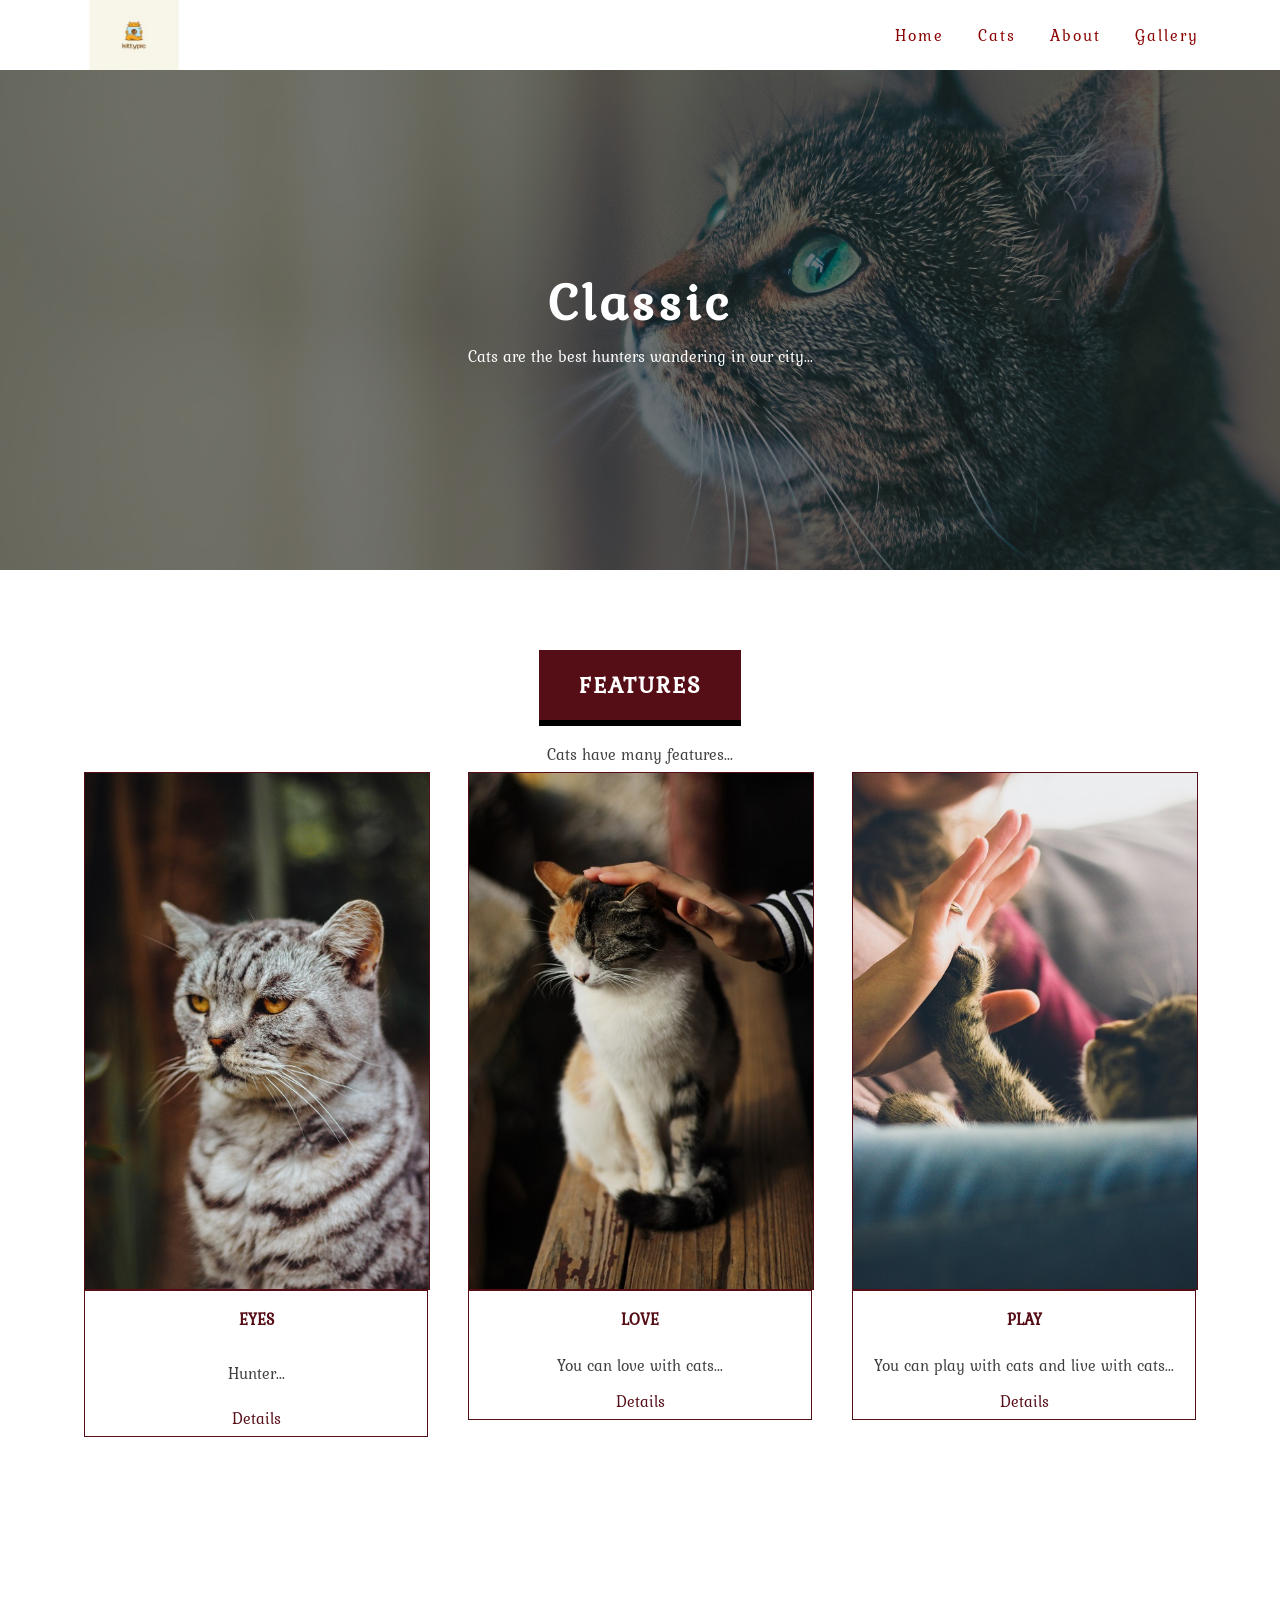
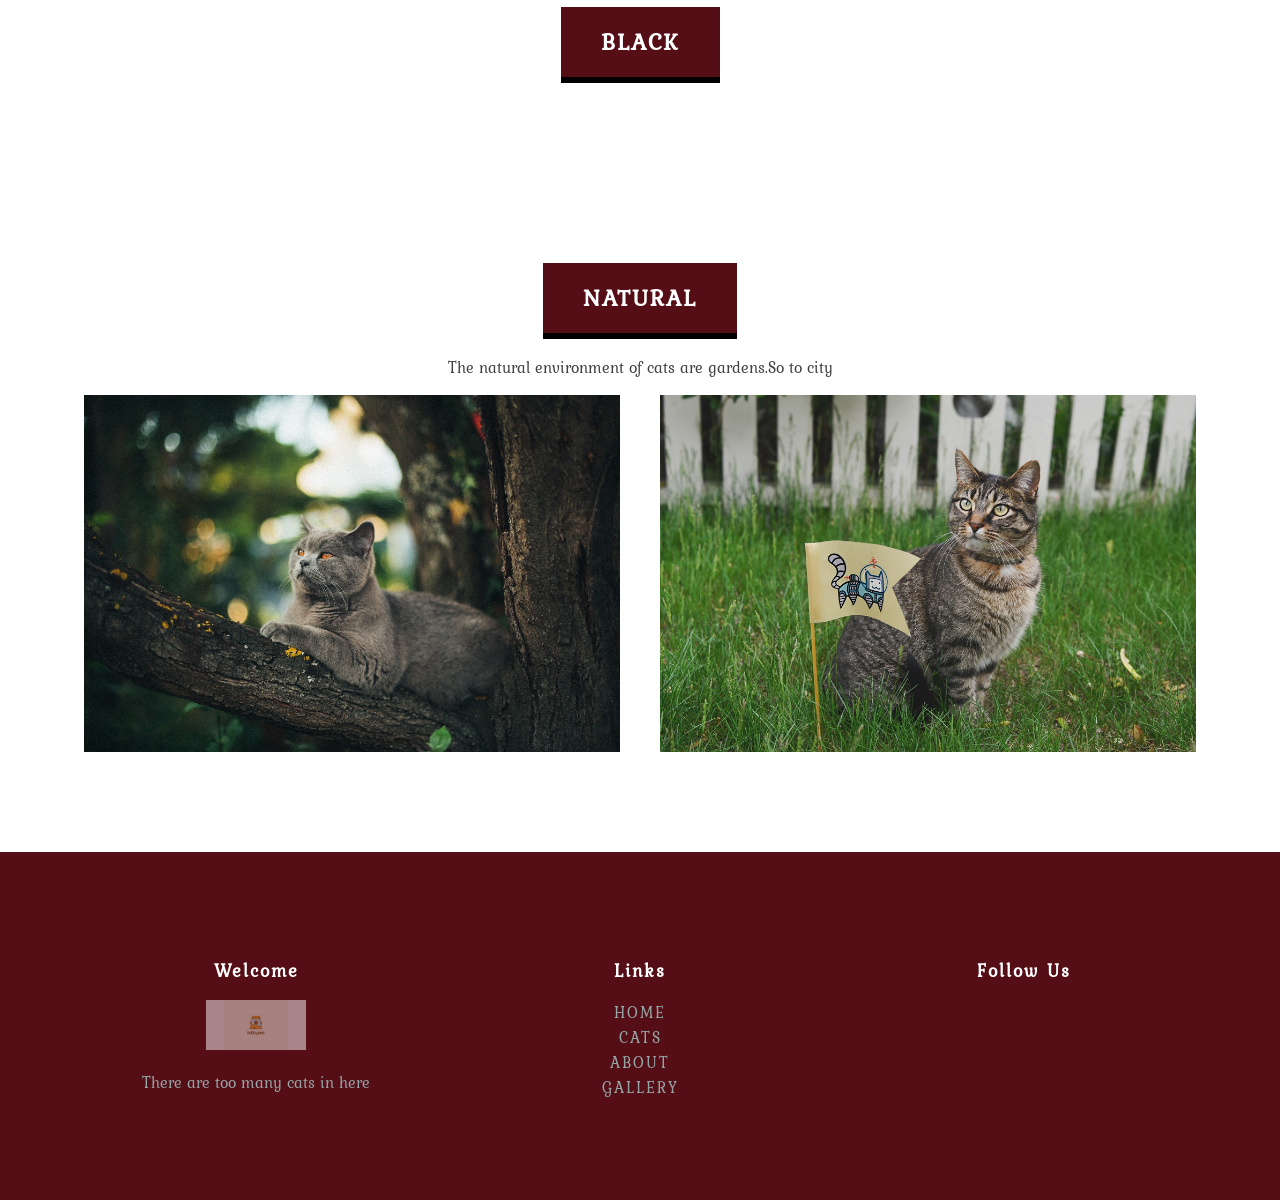
<file: index.html>
<!DOCTYPE html>
<html lang="en">
<head>
    <!-- All comments lines are in Turkish. Please let use translate to understand-->
    <!--Bu metalar sayfanın aramalarda gözükmesi ve bir kaç bilgi, düzeltmeyi içerebilir.-->
    <meta charset="UTF-8">
    <meta name="viewport" content="width=device-width, initial-scale=1.0">
    <meta http-equiv="X-UA-Compatible" content="ie=edge">
    <meta name="author" content="Mahmut HELLİ">
    <meta name="keywords" content="Cat, Cat Image">
    <meta name="description" content="Cat Image">


    <link rel="stylesheet" type="text/css" href="src/css/reset.css"/>
    <link rel="stylesheet" type="text/css" href="src/css/main.css">

    <title>Home - Cats</title>
    
    
</head>
<body>  
    <header>
        <div class="container">
            <div class="logo">
                <a href="index.html"><img src="src/img/logo.jpg"></a>
            </div>
            <div class="menu">
                <ul>
                    <li><a href="index.html">Home</a></li>
                    <li><a href="cats.html">Cats</a></li>
                    <li><a href="about.html">About</a></li>
                    <li><a href="gallery.html">Gallery</a></li>
                </ul>
            </div>
        </div>
    </header>
    <!--MAIN SECTION-->
    <section id="mainSlider" class="slider">
        <div id="mainCaption" class="caption">
            <h1>Classic</h1>
            <p>Cats are the best hunters wandering in our city...</p>
        </div>
    </section>    
    <!--FEATURE SECTION-->
    <section id="features" class="sectionArea">
        <div class="featuresTop">
            <!--Tekrar tekrar kullanılacak durumlar için h2 gibi taglarda da class ismi kullanıyoruz.-->
            <h2 class="sectionHeader">FEATURES</h2>
            <p>Cats have many features...</p>
        </div>
        <div class="featuresBody">
            <div class="container">
                <div class="col3">
                    <div class="item">
                        <div class="zoom">
                            <img src="src/img/catman1.jpg">
                        </div>
                        <div class="itemText">
                            <h3>EYES</h3>
                            <p class="customp">Hunter...</p>
                            <a href="#" class="btnDetails">Details</a>
                        </div>
                    </div>
                </div>
                <div class="col3">
                    <div class="item">
                        <div class="zoom">
                            <img src="src/img/catman2.jpg">
                        </div>
                        <div class="itemText">
                            <h3>LOVE</h3>
                            <p>You can love with cats...</p>
                            <a href="#" class="btnDetails">Details</a>
                        </div>
                    </div>
                </div>
                <div class="col3">
                    <div class="item">
                        <div class="zoom">
                            <img src="src/img/catman3.jpg">
                        </div>
                        <div class="itemText">
                            <h3>PLAY</h3>
                            <p>You can play with cats and live with cats...</p>
                            <a href="#" class="btnDetails">Details</a>
                        </div>
                    </div>
                </div>
            </div>
        </div>
    </section>
    <!-- PARALLAX SECTİON -->
    <section id="parallax" class="sectionArea">
        <div class="parallaxTop">
            <h2 class="sectionHeader">BLACK</h2>
        </div>
    </section>

    <!-- ENGİNE START SECTİON -->
    <section id="engine" class="sectionArea">
        <div class="engineTop">
            <h2 class="sectionHeader">NATURAL</h2>
            <p>The natural environment of cats are gardens.So to city</p>
        </div>
        <div class="engineBody">
            <div class="container">
                <div class="col2">
                    <div class="engineContainer">
                        <img src="src/img/catman7.jpg" class="imageOver">
                        <div class="engineOverLay">
                            <div class="engineText">Observations</div>
                        </div>
                    </div>
                </div>
                <div class="col2">
                    <div class="engineContainer">
                        <img src="src/img/catman6.jpg" class="imageOver">
                        <div class="engineOverLay2">
                            <div class="engineText">Lord</div>
                        </div>
                    </div>
                </div>
            </div>
        </div>
    </section>

    <!-- ENGİNE SECTİON -->

    <footer class="sectionArea">
        <div class="container">
            <div class="col3">
                <div class="footerItem">
                    <h3>Welcome</h3>
                    <a href="index.html"><img src="src/img/logo.jpg"></a>
                    <p>There are too many cats in here </p>
                </div>
            </div>
            <div class="col3">
                <div class="footerItem">
                    <h3>Links</h3>
                    <ul class="footerLinks">
                        <li><a href="index.html">HOME</a></li>
                        <li><a href="cats.html">CATS</a></li>
                        <li><a href="about.html">ABOUT</a></li>
                        <li><a href="gallery.html">GALLERY</a></li>
                    </ul>
                </div>
            </div>
            <div class="col3">
                <div class="footerItem">
                    <h3>Follow Us</h3>
                </div>
            </div>
        </div>
    </footer>
</body>
</html>
</file>
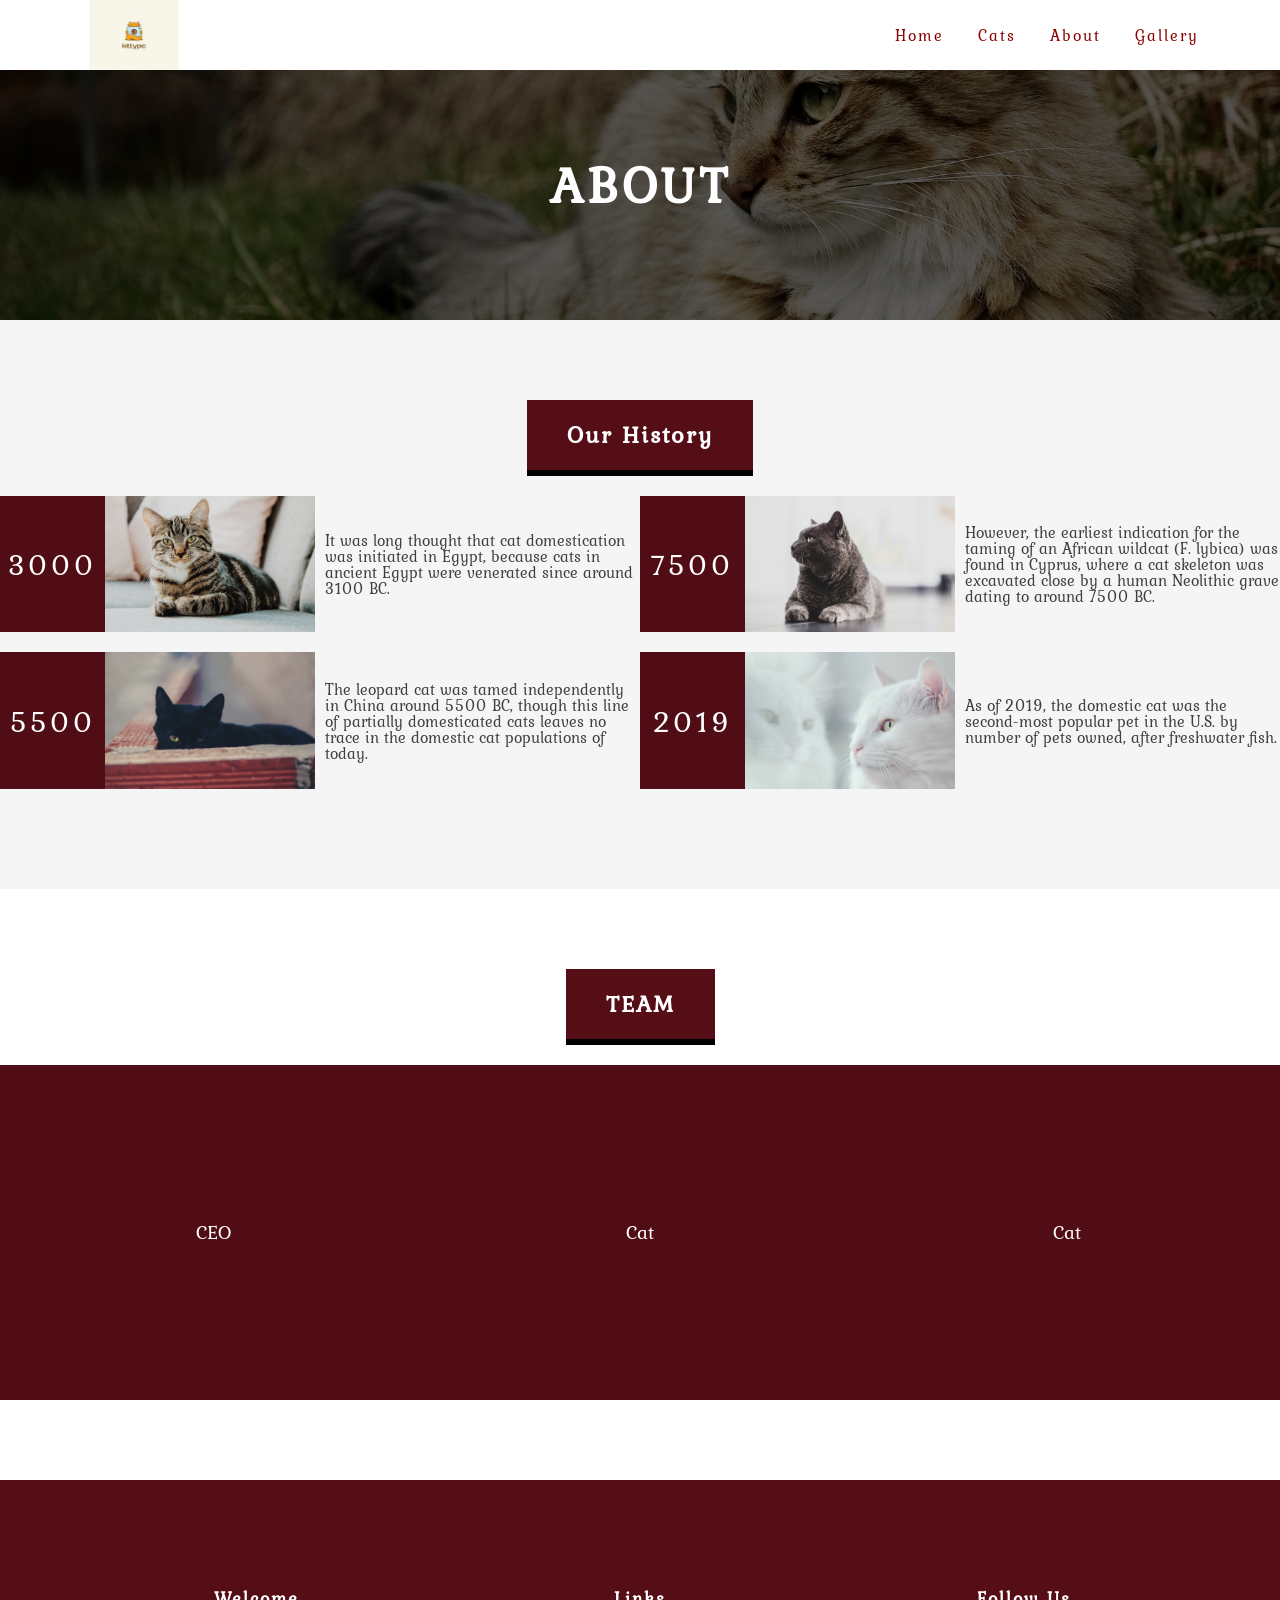
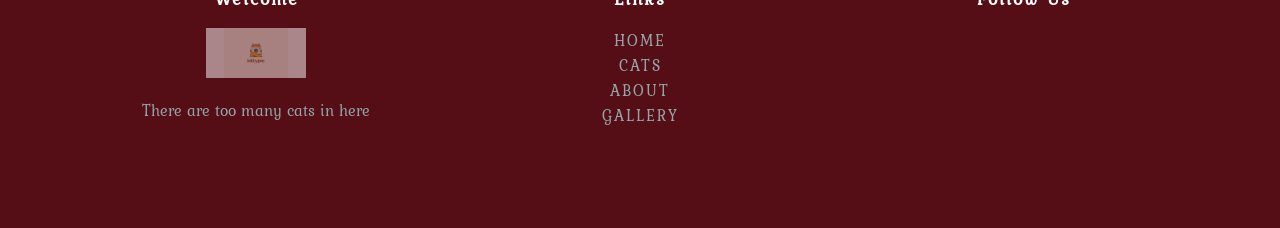
<file: about.html>
<!DOCTYPE html>
<html lang="en">
<head>
    <!-- All comments lines are in Turkish. Please let use translate to understand-->
    <!--Bu metalar sayfanın aramalarda gözükmesi ve bir kaç bilgi, düzeltmeyi içerebilir.-->
    <meta charset="UTF-8">
    <meta name="viewport" content="width=device-width, initial-scale=1.0">
    <meta http-equiv="X-UA-Compatible" content="ie=edge">
    <meta name="author" content="Mahmut HELLİ">
    <meta name="keywords" content="Cat, Cat Image">
    <meta name="description" content="Cat Image">


    <link rel="stylesheet" type="text/css" href="src/css/reset.css"/>
    <link rel="stylesheet" type="text/css" href="src/css/main.css">

    <title>ABOUT - Cats</title>
    
    
</head>
<body>  
    <header>
        <div class="container">
            <div class="logo">
                <a href="index.html"><img src="src/img/logo.jpg"></a>
            </div>
            <div class="menu">
                <ul>
                    <li><a href="index.html">Home</a></li>
                    <li><a href="cats.html">Cats</a></li>
                    <li><a href="about.html">About</a></li>
                    <li><a href="gallery.html">Gallery</a></li>
                </ul>
            </div>
        </div>
    </header>
    <!--MAIN SECTION-->
    <section id="aboutSlider" class="slider">
        <div id="aboutCaption" class="caption">
            <h1>ABOUT</h1>
        </div>
    </section>    
    
    <!-- BİZİM HİKAYEMİZ -->
    

    <section id="ourHistory" class="sectionArea">
        <div class="ourHistoryTop">
            <h2 class="sectionHeader">Our History</h2>
        </div>
        <div class="ourHistoryBody">
            <div class="containerFluid">
                <div class="col2">
                    <div class="ourHistoryDate">
                        <p>3000</p>
                    </div>
                    <div class="ourHistoryImage">
                        <img src="src/img/catman14.jpg">
                    </div>
                    <div class="ourHistoryText">
                        <p>It was long thought that cat domestication was initiated in Egypt, because cats in ancient Egypt were venerated since around 3100 BC.</p>
                    </div>
                </div>
                <div class="col2">
                    <div class="ourHistoryDate">
                        <p>7500</p>
                    </div>
                    <div class="ourHistoryImage">
                        <img src="src/img/catman15.jpg">
                    </div>
                    <div class="ourHistoryText">
                        <p>However, the earliest indication for the taming of an African wildcat (F. lybica) was found in Cyprus, where a cat skeleton was excavated close by a human Neolithic grave dating to around 7500 BC.</p>
                    </div>
                </div>
            </div>
            <div class="containerFluid">
                <div class="col2">
                    <div class="ourHistoryDate">
                        <p>5500</p>
                    </div>
                    <div class="ourHistoryImage">
                        <img src="src/img/catman16.jpg">
                    </div>
                    <div class="ourHistoryText">
                        <p>The leopard cat was tamed independently in China around 5500 BC, though this line of partially domesticated cats leaves no trace in the domestic cat populations of today.</p>
                    </div>
                </div>
                <div class="col2">
                    <div class="ourHistoryDate">
                        <p>2019</p>
                    </div>
                    <div class="ourHistoryImage">
                        <img src="src/img/catman17.jpg">
                    </div>
                    <div class="ourHistoryText">
                        <p>As of 2019, the domestic cat was the second-most popular pet in the U.S. by number of pets owned, after freshwater fish.</p>
                    </div>
                </div>
            </div>
        </div>
    </section>

    <!-- TEAM SECTİON -->

    <section id="team" class="sectionArea">
        <div class="teamTop">
            <h2 class="sectionHeader">TEAM</h2>
        </div>
        <div class="teamBody">
            <div class="containerFluid">
                <div class="col3">
                    <div class="teamMember">
                        <img src="src/img/ceo1.jpg" class="teamMemberImage">
                        <div class="teamMemberInfo">
                            <h5>Mahmut HELLİ</h5>
                        </div>
                        <div class="teamMemberOverLay">
                            <div class="teamTitle">CEO</div>
                        </div>
                    </div>
                </div>
                <div class="col3">
                    <div class="teamMember">
                        <img src="src/img/ceo2.jpg" class="teamMemberImage">
                        <div class="teamMemberInfo">
                            <h5>Crowley</h5>
                        </div>
                        <div class="teamMemberOverLay">
                            <div class="teamTitle">Cat</div>
                        </div>
                    </div>
                </div>
                <div class="col3">
                    <div class="teamMember">
                        <img src="src/img/ceo3.jpg" class="teamMemberImage">
                        <div class="teamMemberInfo">
                            <h5>Lucifer</h5>
                        </div>
                        <div class="teamMemberOverLay">
                            <div class="teamTitle">Cat</div>
                        </div>
                    </div>
                </div>
            </div>
        </div>

    </section>

    <!-- FOOTER SECTİON -->

    <footer class="sectionArea">
        <div class="container">
            <div class="col3">
                <div class="footerItem">
                    <h3>Welcome</h3>
                    <a href="index.html"><img src="src/img/logo.jpg"></a>
                    <p>There are too many cats in here</p>
                </div>
            </div>
            <div class="col3">
                <div class="footerItem">
                    <h3>Links</h3>
                    <ul class="footerLinks">
                        <li><a href="index.html">HOME</a></li>
                        <li><a href="cats.html">CATS</a></li>
                        <li><a href="about.html">ABOUT</a></li>
                        <li><a href="gallery.html">GALLERY</a></li>
                    </ul>
                </div>
            </div>
            <div class="col3">
                <div class="footerItem">
                    <h3>Follow Us</h3>
                </div>
            </div>
        </div>
    </footer>
</body>
</html>
</file>
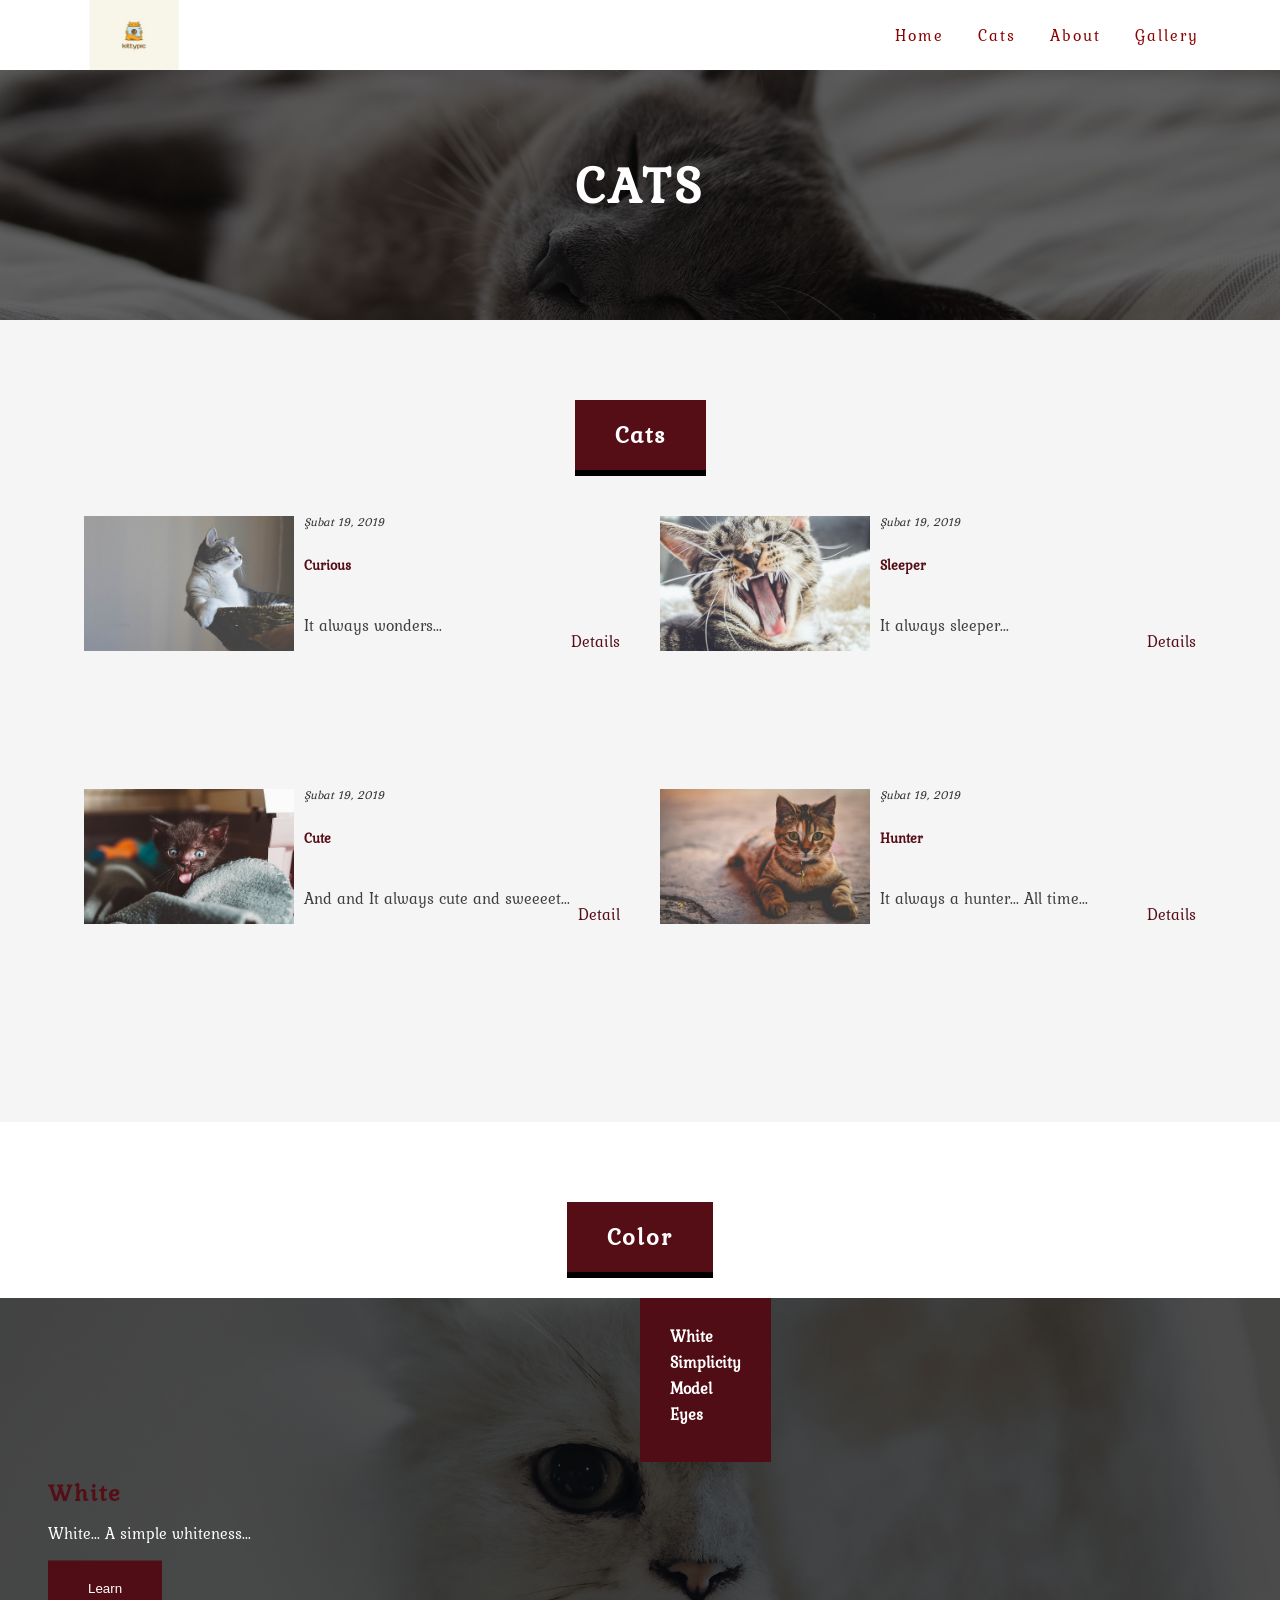
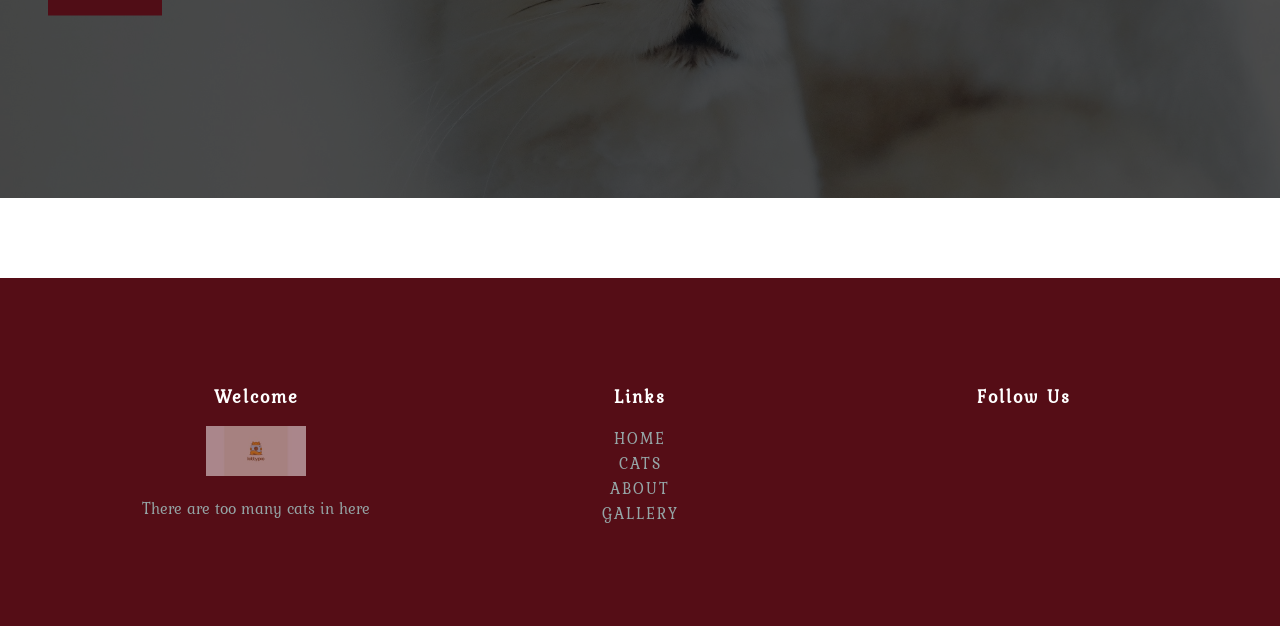
<file: cats.html>
<!DOCTYPE html>
<html lang="en">
<head>
    <!-- All comments lines are in Turkish. Please let use translate to understand-->
    <!--Bu metalar sayfanın aramalarda gözükmesi ve bir kaç bilgi, düzeltmeyi içerebilir.-->
    <meta charset="UTF-8">
    <meta name="viewport" content="width=device-width, initial-scale=1.0">
    <meta http-equiv="X-UA-Compatible" content="ie=edge">
    <meta name="author" content="Mahmut HELLİ">
    <meta name="keywords" content="Cat, Cat Image">
    <meta name="description" content="Cat Image">


    <link rel="stylesheet" type="text/css" href="src/css/reset.css"/>
    <link rel="stylesheet" type="text/css" href="src/css/main.css">

    <title>CATS - Cats</title>
    
    
</head>
<body>  
    <header>
        <div class="container">
            <div class="logo">
                <a href="index.html"><img src="src/img/logo.jpg"></a>
            </div>
            <div class="menu">
                <ul>
                    <li><a href="index.html">Home</a></li>
                    <li><a href="cats.html">Cats</a></li>
                    <li><a href="about.html">About</a></li>
                    <li><a href="gallery.html">Gallery</a></li>
                </ul>
            </div>
        </div>
    </header>
    <!--MAIN SECTION-->
    <section id="carsSlider" class="slider">
        <div id="carsCaption" class="caption">
            <h1>CATS</h1>
        </div>
    </section>    
    
    <!-- INSPECT SECTİON -->
    <!-- Biz nerede div oluşturacağız nerede oluşturmayacağız ? Biz görseli kapsayan inspectImage oluşturduk ama bunu
    kullanadabiliriz kullanmayadabiliriz. Web sayfasına koyduğumuz elementleri div daha fazla kontrol etmemizi sağlar. -->
    <section id="inspect" class="sectionArea">
        <div class="inspectTop">
            <h2 class="sectionHeader">Cats</h2>
        </div>
        <div class="inspectBody">
            <div class="container">
                <div class="col2">
                    <div class="inspectImage">
                        <img src="src/img/catman8.jpg">
                    </div>
                    <div class="inspectText">
                        <p class="date">Şubat 19, 2019</p>
                        <h4>Curious</h4>
                        <p>It always wonders...</p>
                        <a href="#">Details</a>
                    </div>
                </div>
                <div class="col2">
                    <div class="inspectImage">
                        <img src="src/img/catman9.jpg">
                    </div>
                    <div class="inspectText">
                        <p class="date">Şubat 19, 2019</p>
                        <h4>Sleeper</h4>
                        <p>It always sleeper...</p>
                        <a href="#">Details</a>
                    </div>
                </div>
            </div>
            <div class="container">
                <div class="col2">
                    <div class="inspectImage">
                        <img src="src/img/catman10.jpg">
                    </div>
                    <div class="inspectText">
                        <p class="date">Şubat 19, 2019</p>
                        <h4>Cute</h4>
                        <p>And and It always cute and sweeeet...</p>
                        <a href="#">Detail</a>
                    </div>
                </div>
                <div class="col2">
                    <div class="inspectImage">
                        <img src="src/img/catman11.jpg">
                    </div>
                    <div class="inspectText">
                        <p class="date">Şubat 19, 2019</p>
                        <h4>Hunter</h4>
                        <p>It always a hunter... All time...</p>
                        <a href="#">Details</a>
                    </div>
                </div>
            </div>
        </div>
    </section>


    <!-- PROJECTX SECTİON -->

    <section id="projectX" class="sectionArea">
        <div class="projectXTop">
            <h2 class="sectionHeader">Color</h2>
        </div>
        <div class="projectXBody">
            <div class="containerFluid">
                <div class="captionPX">
                    <div class="col2">
                        <div class="projectXInfo">
                            <h4 class="projectXTitle">White</h4>
                            <p class="projectXText">White... A simple whiteness...</p>
                            <button type="button" class="projectXBtn">Learn</button>
                        </div>
                    </div>
                    <div class="col2">
                        <div class="projectXHighLight">
                            <ul class="projectXDetail">
                                <li class="projex">White</li>
                                <li>Simplicity</li>
                                <li>Model</li>
                                <li>Eyes</li>
                            </ul>
                        </div>
                    </div>
                </div>
            </div>
        </div>
    </section>









    <!-- FOOTER SECTİON -->

    <footer class="sectionArea">
        <div class="container">
            <div class="col3">
                <div class="footerItem">
                    <h3>Welcome</h3>
                    <a href="index.html"><img src="src/img/logo.jpg"></a>
                    <p>There are too many cats in here</p>
                </div>
            </div>
            <div class="col3">
                <div class="footerItem">
                    <h3>Links</h3>
                    <ul class="footerLinks">
                        <li><a href="index.html">HOME</a></li>
                        <li><a href="cats.html">CATS</a></li>
                        <li><a href="about.html">ABOUT</a></li>
                        <li><a href="gallery.html">GALLERY</a></li>
                    </ul>
                </div>
            </div>
            <div class="col3">
                <div class="footerItem">
                    <h3>Follow Us</h3>
                </div>
            </div>
        </div>
    </footer>
</body>
</html>
</file>
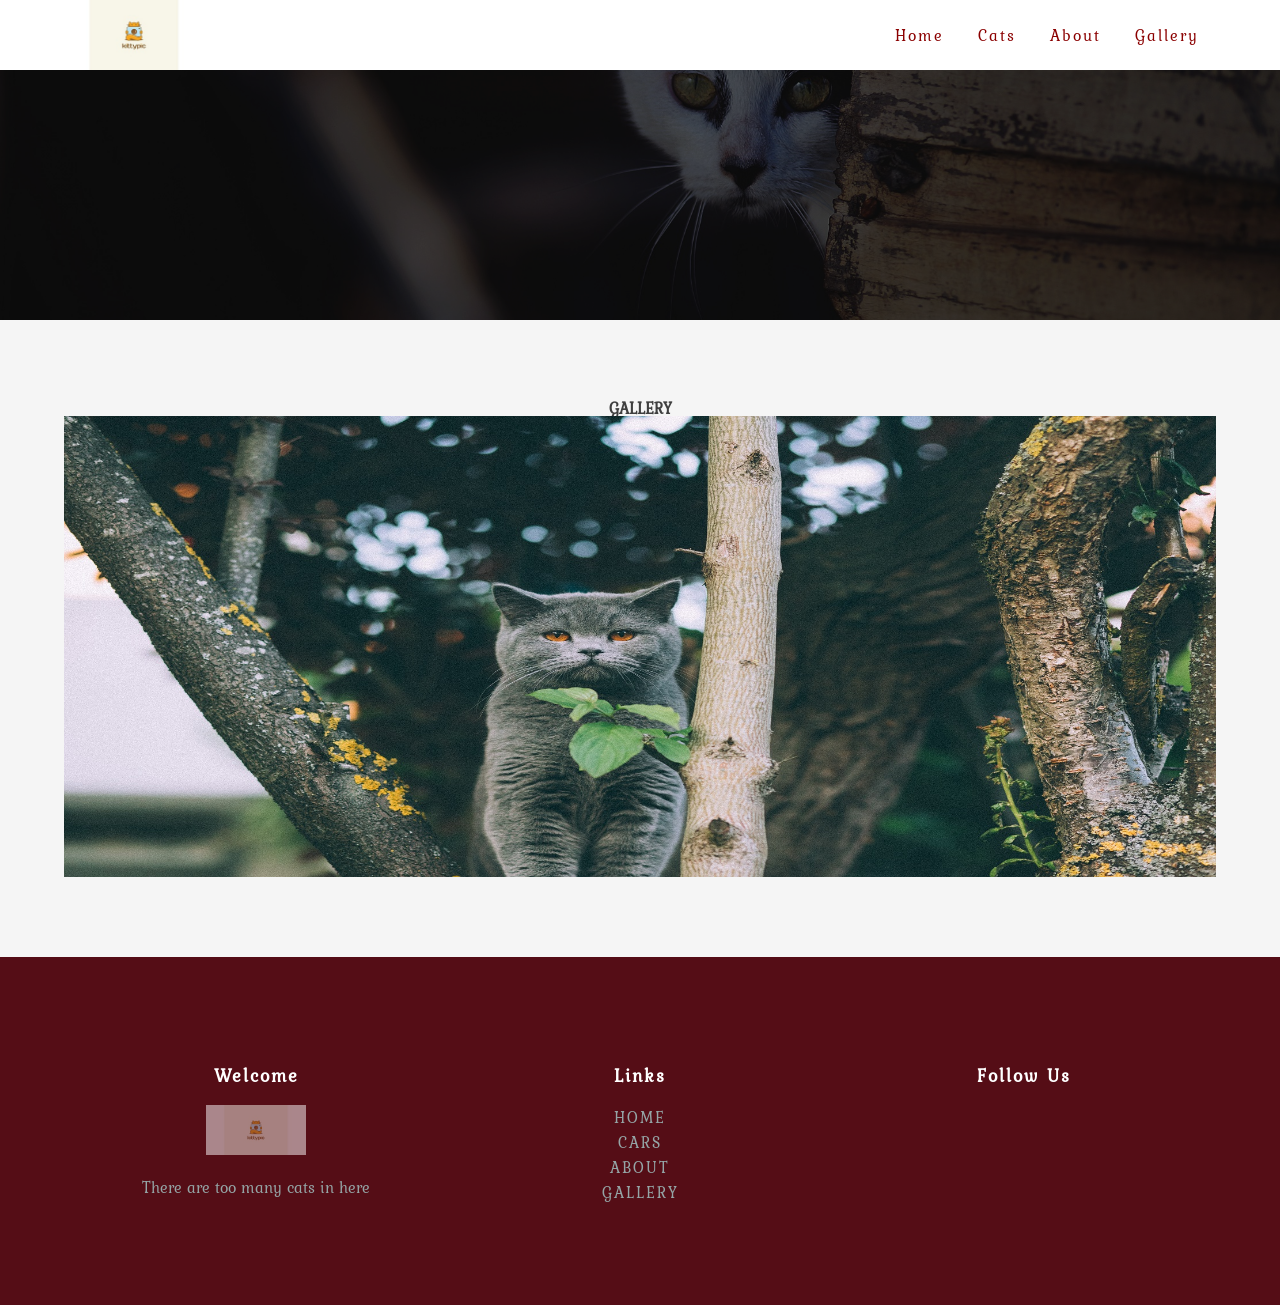
<file: gallery.html>
<!DOCTYPE html>
<html lang="en">
<head>
    <!-- All comments lines are in Turkish. Please let use translate to understand-->
    <!--Bu metalar sayfanın aramalarda gözükmesi ve bir kaç bilgi, düzeltmeyi içerebilir.-->
    <meta charset="UTF-8">
    <meta name="viewport" content="width=device-width, initial-scale=1.0">
    <meta http-equiv="X-UA-Compatible" content="ie=edge">
    <meta name="author" content="Mahmut HELLİ">
    <meta name="keywords" content="Cat, Cat Image">
    <meta name="description" content="Cat Image">


    <link rel="stylesheet" type="text/css" href="src/css/reset.css"/>
    <link rel="stylesheet" type="text/css" href="src/css/main.css">

    <title>GALLERY - Cats</title>
    
    
</head>
<body>  
    <header>
        <div class="container">
            <div class="logo">
                <a href="index.html"><img src="src/img/logo.jpg"></a>
            </div>
            <div class="menu">
                <ul>
                    <li><a href="index.html">Home</a></li>
                    <li><a href="cats.html">Cats</a></li>
                    <li><a href="about.html">About</a></li>
                    <li><a href="gallery.html">Gallery</a></li>
                </ul>
            </div>
        </div>
    </header>

    <!--MAIN SECTION-->
    <section id="contactSlider" class="slider">
        <div id="contactCaption" class="caption">
            <h1></h1>
        </div>
    </section>    

    <!-- GALLERY SECTİON -->
    <section id="gallery" class="sectionArea">
        <div class="galleryTop">
            <h2 class="sectinoHeader">GALLERY</h2>
        </div>
        <div class="galleryBody">
            <div class="container">
                <div class="gallerySlider">
                    <div class="gallerySliderItem">
                        <img src="src/img/catmanglry.jpg">
                        <img src="src/img/catmanglry2.jpg">
                        <img src="src/img/catmanglry3.jpg">
                        
                    </div>
                </div>
            </div>
        </div>

    </section>




    <!-- FOOTER SECTİON -->

    <footer class="sectionArea">
        <div class="container">
            <div class="col3">
                <div class="footerItem">
                    <h3>Welcome</h3>
                    <a href="index.html"><img src="src/img/logo.jpg"></a>
                    <p>There are too many cats in here</p>
                </div>
            </div>
            <div class="col3">
                <div class="footerItem">
                    <h3>Links</h3>
                    <ul class="footerLinks">
                        <li><a href="index.html">HOME</a></li>
                        <li><a href="cars.html">CARS</a></li>
                        <li><a href="about.html">ABOUT</a></li>
                        <li><a href="gallery.html">GALLERY</a></li>
                    </ul>
                </div>
            </div>
            <div class="col3">
                <div class="footerItem">
                    <h3>Follow Us</h3>
                </div>
            </div>
        </div>
    </footer>
</body>
</html>
</file>
<file: src/css/main.css>
/* GENERAL SETTİNGS */

@font-face {
    font-family: 'Kurale';
    src: url('/src/fonts/Kurale-Regular.ttf');
}

body {
    background: white;
    color: #3f3f3f;
    font: 14px / 28px;
    font-family: 'Kurale', Arial;
}

h1 {
    font-size: 52px;
    letter-spacing: 4px;
    margin-bottom: 20px; 
}

h3 {
    font-size: 16px;
    color: #550D16;
    transition: all .5s ease;
    padding: 10px;
}

.btnDetails {
    color: #550D16;
    text-decoration: none;
    transition: all .5s ease;
}


.customp {
    padding: 8.3px;
}

.item:hover .btnDetails {
    /* Bu başlık item ın üzerine geldiğimde btnDetails ne olsun demektir.*/ 
    color: white;
}

.sectionHeader {
    background: #550D16;
    border-bottom: 6px solid #000;
    height: 60px;
    color: white;
    display: inline-block; /* Tamamen block olarak kapsamasın. Yani yazı bittiği halde sağa doğru background gitmesini engelliyor.*/
    line-height: 60px; /* Text i bu şekilde kolaylıkla ortalamış oluruz. */
    font-size: 24px;
    padding: 5px 40px; /* Aşağıdan yukarıdan 5 px, sağ soldan 40 px */
    letter-spacing: 2px;
    margin-bottom: 20px;  
}

.sectionArea {
    padding: 80px 0; /* Yukarıdan aşağıdan 80 piksel sağdan soldan 0 */ 
}
/* GRID SETTİNGS */
/* Class ları seçerken başına nokta koyuyoruz. */
.container{
    width: 90%;
    margin: 0 auto; /* Ortala diyoruz. */
    display: flex; /* Container içindeki tüm yapılar yan yana geldi */
}

.featuresBody .container {
    justify-content: space-between; /* İçeriklerin arasında ki boşlukların birbirine eşit olmasını istiyorum.*/
}

.featuresBody .container {
    justify-content: space-between;
}

.engineBody .container {
    justify-content: space-between;
}

.col3 {
    flex-grow: 1; /* Sütun uzunlukları birbirine eşit olsun. */
    width: 33.33%; /* Sütun 3 e bölündüğü için mesela col2 classın da bunu 50% yapacağız. */
}

.col2{
    flex-grow: 1;
    width: 50%;
    padding: 20px;
}


/* HOME SETTİNGS */


header .logo{
    margin-right: auto; /* Sağ taraftaki boşluğu otomatik olarak ayarladı. */
}

header .logo img{
    display: block;
    height: 70px; 
}

.menu li{
    float: left; /* Sola kay diyorum */
}

.menu li a{
    padding: 27px 17px; /* Yukardan ve aşağıdan 27 px , sağdan ve soldan 17 px boşluk verdik. */
    display: block;
    text-decoration: none; /* alt çizgi istemiyorum */
    letter-spacing: 2px; /* Harfler arasında ki boşluklar */
    color: darkred;
    transition: all .5s ease; /* Mouse ile üzerine gelince kırmızı oluyor onu kontrol ediyoruz. */
}


.menu li:hover a {
    background: darkred;
    color: white;
}

#mainSlider {
    /* Class lar da . ile css kodu gireriz id lerde # işareti ile.*/
    height: 500px;
    background: url('../img/catman4.jpg') center center no-repeat; /* center ile merkezliyorum. Resimi url ile koyuyorum.*/ 
    background-size: cover; /* Resimi benim istediğim boyuta getiriyor */ 
}

.slider {
    width: 100%;
}

#mainCaption {
    height: 500px;
    background: rgba(0,0,0,.5);
}

.caption{
    display: flex; /* Display flex dedikten sonra yazılar yan yana gelir sonra ayarlama yaparım. */
    flex-direction: column; /* Sütun şeklinde olsun diyorum yazılar alt alta geliyor. */
    align-items: center; /* Bu ve bir altında ki kod ile yazıyı ortaya alıyorum bu class içinde. */ 
    justify-content: center;
    width: 100%;
    color: white; 
}


.featuresTop {
    text-align: center; /* Class ın içindeki text i merkeze alır. */
}

.item {
    padding: 10px 20px; /* Resimler arasında ki boşluklar için. */
}

.zoom {
    position: relative; /* Kendi kendine bir alanı olsun diyorum. */
    overflow: hidden;
    display: inline-block;
    width: 100%;
    vertical-align: top; 
    border: 1px solid #550D16;
}

.zoom img{
    display: block;/* inline block alanının tamamını kapsasın diye block sadece. */
    width: 100%;    
    height: auto;
    transition: all .5s ease; /* Fotoğrafın üzerine gelince birden 1.25 büyümesin zamana yaydık efekt gibi. */
    
}

.item .itemText {
    text-align: center;
    padding: 10px 20px;
    border: 1px solid #550D16;
}

.item:hover .zoom img{
    transform: scale(1.25); /* Üzerine Gelince Büyüklüğü 1.25 oranında artsın. */

}

.item:hover h3 {
    /* Burada hover olsun derken üzerine mouse geldiği zaman anlamında. */
    color: white;
}

.item:hover .itemText {
    background: #550D16;
    color: white;
    transition: all .5s ease;
}

.itemText p {
    margin: 20px 0;
}

#parallax {
    background: url('../img/catman5.jpg') center center no-repeat;
    text-align: center;
    background-size: cover;
    background-position: center;
    background-attachment: fixed;
    background: linear-gradient(
        rgba(0,0,0, .7),
        rgba(0,0,0,.7),
    ),

}

#parallax p {
    color: white;
}

.engineTop{
    text-align: center;
}

.engineContainer {
    position: relative;
    width: 100%;
}

.imageOver {
    display: block;
    width: 100%;
    height: auto;
}

.engineOverLay{
    position: absolute;
    bottom: 0;
    left: 0;
    right: 0;
    background-color: rgba(80,13,22, .7);
    overflow: hidden;
    width: 0; /* 0 verdim ki ben üzerine gelince kırmızı olarak birden çıksın. Onu da aşağıda 100 diyerek yapıyorum. */
    height: 100%;
    transition: .5s ease;
}

.engineContainer:hover .engineOverLay {
    width: 100%;
}

.engineText {
    white-space: nowrap; /* Üzerinde yazılan textin alt alta gelmesi veya bozulma durumlarını engellemek için. */
    font-size: 20px;
    color: white;
    position: absolute;
    top: 50%;
    left: 50%;
    transform: translate(-50%,-50%);
}


.engineOverLay2 {
    position: absolute;
    bottom: 0;
    left: 100%;
    right: 0;
    background-color: rgba(80,13,22, .7);
    overflow: hidden;
    width: 0; /* 0 verdim ki ben üzerine gelince kırmızı olarak birden çıksın. Onu da aşağıda 100 diyerek yapıyorum. */
    height: 100%;
    transition: .5s ease;
}

.engineContainer:hover .engineOverLay2 {
    width: 100%;
    left: 0;
}

footer{
    background-color: #550D16;
    text-align: center;
}

.footerItem {
    padding: 20px; /* Bu 3 kısımı birbirinden 20 px uzaklaştırıyorum. */
}

.footerItem img {
    height: 50px;
    opacity: .5;
    margin-bottom: 20px;
}

.footerItem h3 {
    color: white;
    font-size: 18px;
    letter-spacing: 2px; /*Harfler arası boşluk miktarı. */
    margin-bottom: 10px; /* Yukarıdan aşağı aralık bıraktı. */
}

footer .fa {
    font-size: 20px;
    color: white;
    line-height: 50px;
    transition: .3s ease;
}

footer .fa:hover {
    color: white;
}

footer p {
    color: #95a5a6;
    line-height: 20px;
}

.footerLinks a {
    text-decoration: none; /* Alt çizgileri kaldırdık. */
    color: #95a5a6;
    letter-spacing: 2px;
    transition: .3s ease;
    line-height: 25px;
    margin-bottom: 20px;
}

.footerLinks a:hover {
    color: white;
    text-decoration: underline;
}


#carsSlider {
    /* Class lar da . ile css kodu gireriz id lerde # işareti ile.*/
    height: 250px;
    background: url('../img/catman12.jpg') center center no-repeat; /* center ile merkezliyorum. Resimi url ile koyuyorum.*/ 
    background-size: cover; /* Resimi benim istediğim boyuta getiriyor */ 
}

#carsCaption {
    height: 250px;
    background: rgba(0,0,0, .6)
}

#inspect {
    background-color: #f5f5f5;
}

.inspectTop {
    text-align: center;
}

.inspectBody .col2 {
    display: flex;
}

/* Burada görseli küçültüp yazıları yanına koymaya çalışıyoruz.  */

.inspectImage {
    width: 40%;
}

.inspectImage img{
    width: 100%;
    height: auto; 
}

.inspectText {
    width: 60%;
    padding-left: 10px;
    margin-bottom: 100px;
}

.date {
    color: #333;
    font-size: 12px;
    font-style: italic;
    margin-bottom: 30px; 
}

h4 {
    color: #550D16;
    font-size: 14px;
    font-weight: bold;
    margin-bottom: 45px;
}

.inspectText a {
    float: right;
    text-decoration: none;
    color: #550D16;
}

.inspectText a:hover {
    text-decoration: underline;
}

/* PROJECT X kısmını yapacağız. */

.projectXTop {
    text-align: center;
}

#projectX .containerFluid {
    height: 500px;
    background: url('../img/catman13.jpg') center center no-repeat;
    background-size: cover;
}

.captionPX {
    display: flex; /* Aşağı da olan text leri aynı satıra çekti yani yanına. */
    background: rgba(0,0,0, .7);
    width: 100%;
    height: 500px;
}

.projectXInfo {
    position: relative;
    top:50%; /* %50 aşağı indi. */
    left: 50%; /* %50 sola kaydırdı. */
    margin-left: 5%;
    padding-right: 5%;
    transform: translate(-50%,-50%); /* Tam ortalar. */
}

.projectXTitle {
    font-size: 24px;
    letter-spacing: 2px;
    margin-bottom: 20px;
}

.projectXBtn {
    background-color: #500d16;
    cursor: pointer; /* Ok üzerine gelince el halini alır. Ok gider el gözükür. */
    color: white;
    padding: 20px 40px;
    border: none;
    margin-top: 20px;
    transition: all .5s ease;
}

.projectXBtn:hover {
    background-color: #fff;
    color: #500d16;
}

.projectXText {
    color: white;
}

.projectXHighLight {
    display: inline-block; /* inline-block dersek sadece yazıların olduğu bölümü block alır bunda tamamen alıyor.*/
    background-color: #500d16;
    padding: 30px;
}

.containerFluid .col2 {
    padding: 0;
}

.projectXDetail li {
    color: white;
    font-weight: bold;
    margin-bottom: 10px;
}

/* ABOUT SETTİNGS */

#aboutSlider {
    height: 250px;
    background: url('../img/cat2.jpg') center center no-repeat;
    background-size: cover;
}

#aboutCaption {
    height: 250px;
    background: rgba(0,0,0, .6);
}

#ourHistory {
    background-color: #f5f5f5;
}

.ourHistoryTop {
    text-align: center;
}

.ourHistoryBody .containerFluid{
    display: flex;
    justify-content: space-between;
    margin-bottom: 20px;
}

.ourHistoryBody .col2 {
    display: flex;
}

.ourHistoryDate {
    flex: 1; /* Bunun sıralamayla ilgisi yok. 1 birimlik uzunluk atıyoruz.  */
    text-align: center;
    background-color: #500d16;
    color: white;
}

.ourHistoryDate p {
    font-size: 30px;
    letter-spacing: 2px;
    position: relative; /* Neden relative çünkü textleri ortalamak istiyorum.*/
    top: 50%;
    left: 50%;
    transform: translate(-50%,-50%);
}

.ourHistoryImage { /* Görsel birimlere 2 birim uzunluk verdik. */
    flex: 2;
}

.ourHistoryImage img {
    width: 100%;
    height: 100%;
}

.ourHistoryText {
    flex: 3;
    margin-left: 10px;
}

.ourHistoryText p {
    position: relative; /* Neden relative çünkü textleri ortalamak istiyorum.*/
    top: 50%;
    left: 50%;
    transform: translate(-50%,-50%);
}

.teamTop {
    text-align: center;
}

.teamBody .containerFluid {
    display: flex;
    width: 100%;
}
/* Üstteki kodu yapınca aynı satır içine yerleştirdi.*/

.teamMember {
    position: relative;
    width: 100%; /* Bulunduğu sütunun tamamı kaplaması amacıyla.*/
}

.teamMemberImg {
    display: block; /* Yükseklik ve genişlik verebilmek için. */
    width: 100%;
    height: 100%;
}

.teamMemberOverLay {
    position: absolute; /* Eğer yukarda ki position relative yazmazsak buraya absolute yazarsak sayfanın tamamına göre ayarlar.*/
    top: 0;
    bottom: 0;
    left: 0;
    right: 0;
    height: 100%;
    width: 100%;
    opacity: 1;
    background-color: #500d16;
    transition: .5s ease;
}

.teamMember:hover .teamMemberOverLay{
    opacity: 0;
}

.teamMember:hover .teamMemberInfo {
    color: #fff;
    font-size: 20px;
    position: absolute;
    top: 50%;
    left: 50%;
    transform: translate(-50%,-50%);
}

.teamTitle {
    color: #fff;
    font-size: 20px;
    position: absolute;
    top: 50%;
    left: 50%;
    transform: translate(-50%,-50%);
}

.teamMemberInfo {
    color: #fff;
    background-color: rgba(80,13,22, .6);
    position: absolute;
    top: 50%;
    left: 50%;
    transform: translateX(-50%);
    transition: .5s ease;
    padding: 20px;
    text-align: center;
}

/* CONTACT SETTİNGS */

#contactSlider {
    height: 250px;
    background: url('../img/cat.jpg') center center no-repeat;
    background-size: cover;
}

#contactCaption {
    height: 250px;
    background: rgba(0,0,0, .6);
}

#gallery {
    background-color: #f5f5f5;
}

.galleryTop {
    text-align: center;
}

.gallerySlider{
    overflow: hidden;
    width: 100%;
    margin: 0 auto;
}

/* Galeri animasyonu için css kodları. */

.gallerySliderItem {
    width: 300%; /* Görseller yan yana geldikten sonra dönmesini istiyoruz. */
    position: relative; /* Kendine göre pozisyonlansın.*/
    left: 0; /* Sola yakın olsun. */
    animation: slideAnimation 20s infinite; /* infinite yani devamlı dönmesini istiyorum. */
}

.gallerySliderItem img{
    width: 33.33%; /* %300 den sonra yapınca yan yana gelmesini sağlayacağız. */
    float: left; /* Şimdi yanyana geldiler.  */
    height: auto;
}

@keyframes slideAnimation {
    0% {left: 0;}
    25% {left: -100%;}
    50% {left: -200%;}
    75% {left: -100%;}
    100% {left: 0;}
}


/* MEDİA QURIES */

@media screen and (max-width:960px){
    .caption h1{
        color: red;
        font-size: 32px;
        letter-spacing: 2px;
    }

    footer .fa {
        font-size: 24px;
        /* color: yellow;  Değişikliği farketmek için. */
    }

    footer h3 {
        font-size: 16px;
    }

    .inspectBody .container{
        flex-direction: column; /* boyut 960 piksele gelirse dikeyleşsin bu seçtiğim sınıftaki şeyler diyorum. */
    }

    .inspectBody .container .col2{
        width: 100%;
    }
}
</file>
